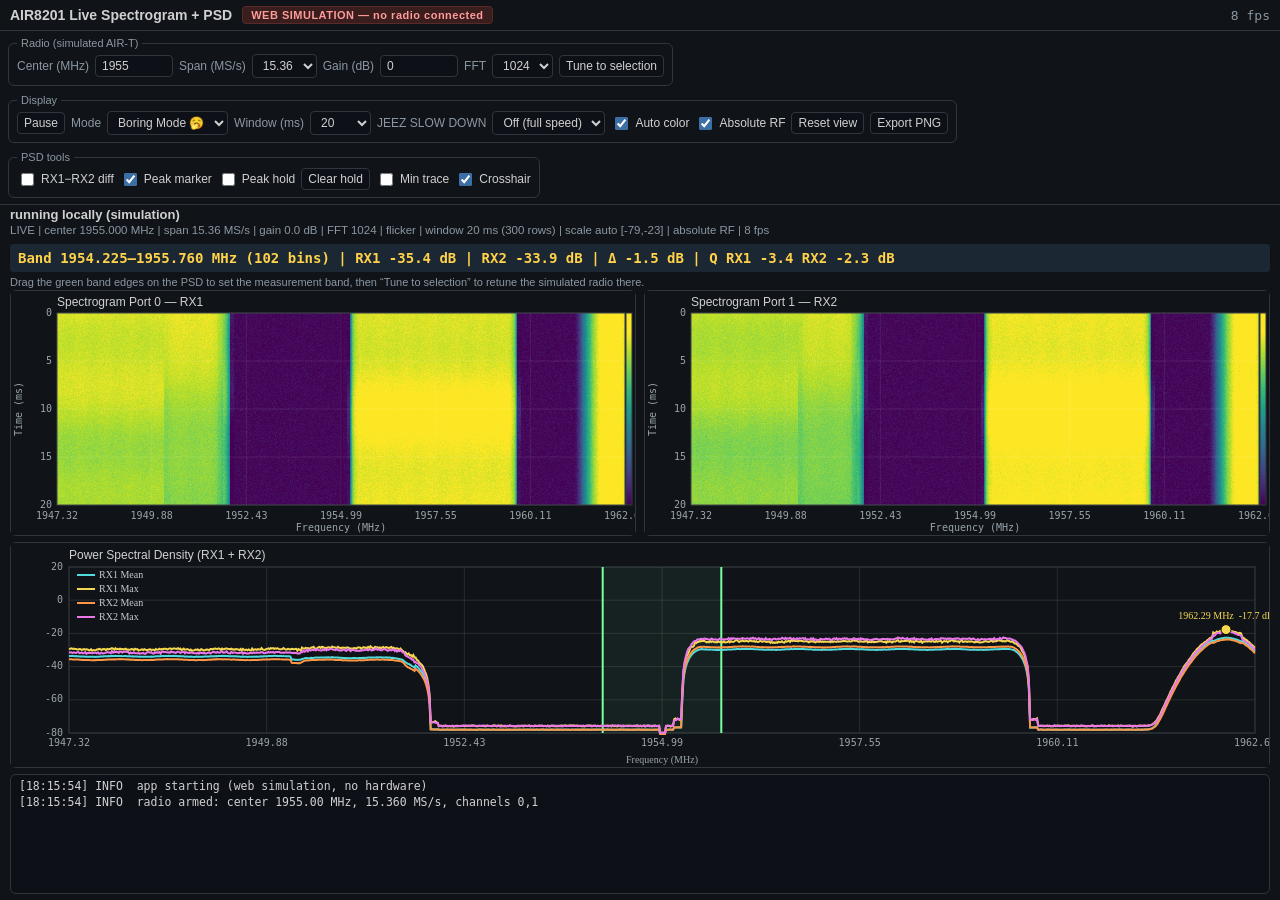
<file: live/web_sim/index.html>
<!DOCTYPE html>
<html lang="en">
<head>
<meta charset="utf-8">
<meta name="viewport" content="width=device-width, initial-scale=1">
<title>AIR8201 Live Spectrogram + PSD (web simulation)</title>
<style>
  :root{
    --bg:#101418; --panel:#161b22; --panel2:#1b2733; --border:#30363d;
    --fg:#d0d0d0; --muted:#8b97a3; --accent:#ffd24a;
  }
  *{box-sizing:border-box}
  html,body{margin:0;height:100%}
  body{
    background:var(--bg); color:var(--fg);
    font-family:-apple-system,BlinkMacSystemFont,"Segoe UI",Roboto,Helvetica,Arial,sans-serif;
    font-size:13px; display:flex; flex-direction:column; overflow:hidden;
  }
  .mono{font-family:Menlo,Consolas,monospace}
  header{
    padding:6px 10px; border-bottom:1px solid var(--border);
    display:flex; align-items:center; gap:10px; flex-wrap:wrap;
  }
  header h1{font-size:14px; margin:0; font-weight:600}
  .simbadge{
    background:#3a1d1d; color:#ff9b9b; border:1px solid #5a2a2a;
    padding:2px 8px; border-radius:4px; font-size:11px; font-weight:700; letter-spacing:.5px;
  }
  .controls{padding:6px 8px; display:flex; gap:8px; flex-wrap:wrap; border-bottom:1px solid var(--border)}
  fieldset{
    border:1px solid var(--border); border-radius:6px; margin:0; padding:5px 8px 7px;
    display:flex; align-items:center; gap:6px; flex-wrap:wrap;
  }
  legend{font-size:11px; color:var(--muted); padding:0 4px}
  label.lbl{color:var(--muted); font-size:12px}
  input,select,button{
    background:#0d1117; color:var(--fg); border:1px solid var(--border);
    border-radius:4px; padding:3px 6px; font-size:12px;
  }
  input[type=number]{width:78px}
  button{cursor:pointer}
  button:hover{border-color:#4b5563}
  button.toggled{background:#23425e; border-color:#3b6ea5; color:#dbeafe}
  input[type=checkbox]{accent-color:#3b6ea5}
  .row-chk{display:flex; align-items:center; gap:4px; font-size:12px}
  #status{font-weight:700; padding:2px 10px}
  #meta{padding:0 10px 4px; color:var(--muted); font-size:11.5px}
  #band{
    margin:4px 10px; padding:6px 8px; border-radius:4px;
    background:var(--panel2); color:var(--accent); font-weight:700; font-size:14px;
    font-family:Menlo,Consolas,monospace;
  }
  main{flex:1; display:flex; flex-direction:column; min-height:0; padding:0 10px 6px; gap:6px}
  .specrow{display:flex; gap:8px; min-height:0; flex:1.1}
  .pane{flex:1; min-width:0; background:var(--panel); border:1px solid var(--border); border-radius:6px}
  .pane canvas{display:block; width:100%; height:100%}
  #psdWrap{flex:1; background:var(--panel); border:1px solid var(--border); border-radius:6px; min-height:0}
  #psd{display:block; width:100%; height:100%}
  #log{
    height:120px; overflow:auto; background:#0d1117; color:#d0d0d0;
    border:1px solid var(--border); border-radius:6px; padding:4px 8px;
    font-family:Menlo,Consolas,monospace; font-size:11.5px; white-space:pre; line-height:1.35;
  }
  .log-WARN{color:#ffd24a} .log-ERROR{color:#ff7b7b} .log-DEBUG{color:#6b7682}
  .hint{color:var(--muted); font-size:11px; padding:0 10px 2px}
</style>
</head>
<body>
<header>
  <h1>AIR8201 Live Spectrogram + PSD</h1>
  <span class="simbadge">WEB SIMULATION — no radio connected</span>
  <span id="fpsTag" class="mono" style="margin-left:auto;color:var(--muted)"></span>
</header>

<div class="controls">
  <fieldset>
    <legend>Radio (simulated AIR-T)</legend>
    <label class="lbl">Center (MHz)</label>
    <input id="center" type="number" min="300" max="6000" step="5" value="1955" >
    <label class="lbl">Span (MS/s)</label>
    <select id="rate">
      <option>3.84</option><option>7.68</option>
      <option selected>15.36</option><option>30.72</option>
    </select>
    <label class="lbl">Gain (dB)</label>
    <input id="gain" type="number" min="-30" max="0" step="0.5" value="0">
    <label class="lbl">FFT</label>
    <select id="nfft">
      <option>256</option><option>512</option>
      <option selected>1024</option><option>2048</option><option>4096</option>
    </select>
    <button id="tune">Tune to selection</button>
  </fieldset>

  <fieldset>
    <legend>Display</legend>
    <button id="pause">Pause</button>
    <label class="lbl">Mode</label>
    <select id="mode">
      <option value="flicker">Boring Mode 🥱</option>
      <option value="waterfall">Cool Mode 😎</option>
    </select>
    <label class="lbl">Window (ms)</label>
    <select id="window">
      <option>10</option><option selected>20</option><option>50</option>
      <option>100</option><option>200</option><option>500</option><option>1000</option>
    </select>
    <label class="lbl">JEEZ SLOW DOWN</label>
    <select id="speed">
      <option value="0">Off (full speed)</option>
      <option value="15">15 fps</option><option value="8">8 fps</option>
      <option value="4">4 fps</option><option value="2">2 fps</option><option value="1">1 fps</option>
    </select>
    <span class="row-chk"><input id="auto" type="checkbox" checked><label for="auto">Auto color</label></span>
    <span class="row-chk"><input id="abs" type="checkbox" checked><label for="abs">Absolute RF</label></span>
    <button id="reset">Reset view</button>
    <button id="png">Export PNG</button>
  </fieldset>

  <fieldset>
    <legend>PSD tools</legend>
    <span class="row-chk"><input id="diff" type="checkbox"><label for="diff">RX1−RX2 diff</label></span>
    <span class="row-chk"><input id="peak" type="checkbox" checked><label for="peak">Peak marker</label></span>
    <span class="row-chk"><input id="hold" type="checkbox"><label for="hold">Peak hold</label></span>
    <button id="clearhold">Clear hold</button>
    <span class="row-chk"><input id="min" type="checkbox"><label for="min">Min trace</label></span>
    <span class="row-chk"><input id="cross" type="checkbox" checked><label for="cross">Crosshair</label></span>
  </fieldset>
</div>

<div id="status">starting ...</div>
<div id="meta"></div>
<div id="band">Band monitor: --</div>
<div class="hint">Drag the green band edges on the PSD to set the measurement band, then “Tune to selection” to retune the simulated radio there.</div>

<main>
  <div class="specrow">
    <div class="pane"><canvas id="spec0"></canvas></div>
    <div class="pane"><canvas id="spec1"></canvas></div>
  </div>
  <div id="psdWrap"><canvas id="psd"></canvas></div>
  <div id="log"></div>
</main>

<script>
"use strict";
/* ============================================================================
 * AIR8201 standalone viewer — WEB SIMULATION
 * Mirrors live/striqt_standalone.py (PyQt5 + pyqtgraph) with synthetic IQ.
 * The radio backend is replaced by a synthetic scene of cellular-band emitters;
 * everything downstream (spectrogram, PSD, band monitor, controls) behaves like
 * the real viewer.
 * ==========================================================================*/

// ---- constants mirrored from the Python module --------------------------
const CHANNELS = [0, 1];
const MAX_LIVE_ROWS = 300;      // live GUI stability cap
const MAX_ROWS = 20000;
const SCROLL_ROWS = 12;         // rows/frame in waterfall (Cool) mode
const PSD_YRANGE = [-80, 20];   // fixed PSD power axis (dB)
const RADIO_FPS = 30;           // synthetic source frame rate
const NOISE_FLOOR_DB = -78;

// ---- viridis colormap LUT (256 entries) ---------------------------------
const VIRIDIS_ANCHORS = [
  [68,1,84],[72,40,120],[62,74,137],[49,104,142],[38,130,142],
  [31,158,137],[53,183,121],[110,206,88],[181,222,43],[253,231,37],[253,231,37]
];
const LUT = (() => {
  const lut = new Uint8ClampedArray(256*3);
  for(let i=0;i<256;i++){
    const t=i/255*(VIRIDIS_ANCHORS.length-1);
    const a=Math.floor(t), f=t-a, c0=VIRIDIS_ANCHORS[a], c1=VIRIDIS_ANCHORS[Math.min(a+1,VIRIDIS_ANCHORS.length-1)];
    lut[i*3]  =c0[0]+(c1[0]-c0[0])*f;
    lut[i*3+1]=c0[1]+(c1[1]-c0[1])*f;
    lut[i*3+2]=c0[2]+(c1[2]-c0[2])*f;
  }
  return lut;
})();

// ---- synthetic RF scene (absolute frequency, MHz) -----------------------
// Each emitter contributes power over a frequency span; the visible window is
// whatever falls inside [center - fs/2, center + fs/2]. RX2 gets a small
// per-emitter offset so the two channels (and the directivity Δ) differ.
const EMITTERS = [
  {f:1947.5, bw:9.0, p:-34, type:'lte',    d2:-2.0},
  {f:1957.5, bw:4.5, p:-31, type:'lte',    d2: 1.5},
  {f:1962.3, bw:0.18,p:-22, type:'tone',   d2:-1.0},
  {f:1951.0, bw:1.4, p:-40, type:'lte',    d2: 0.5},
  {f:1966.0, bw:3.0, p:-37, type:'bursty', d2:-3.0},
  {f:1939.0, bw:5.0, p:-39, type:'lte',    d2: 2.0},
  {f:1971.0, bw:1.0, p:-44, type:'bursty', d2: 0.0},
  {f:1925.0, bw:8.0, p:-42, type:'lte',    d2:-1.5},
  {f:1980.0, bw:10.0,p:-40, type:'lte',    d2: 1.0},
  {f:1909.0, bw:0.2, p:-46, type:'tone',   d2: 0.0},
  {f:1995.0, bw:5.0, p:-43, type:'lte',    d2:-2.0},
];
// per-emitter animation phase/state
EMITTERS.forEach((e,i)=>{ e.ph=i*1.7; e.rate=0.4+0.25*Math.sin(i); e.on=true; e.next=0; });

// ---- state (mirrors RadioConfig + viewer flags) -------------------------
const S = {
  center: 1955e6, fs: 15.36e6, gain: 0.0, nfft: 1024, rows: 300,
  windowMs: 20, mode: 'flicker', paused: false, autoColor: true, absolute: true,
  minInterval: 0, // seconds between renders (0 = full)
  diff:false, peakMarker:true, peakHold:false, showMin:false, crosshair:true,
  levels:[-90,-10], fps:0, frames:0, tFps:performance.now(),
  lastRender:0, hold:[null,null],
  regionLo:null, regionHi:null,        // measurement band (display MHz units)
  cursor:null,                          // {x,y} in PSD data coords
};

// rolling buffers: buffers[ch] = array of Float32Array(nfft), index 0 = newest
let buffers = [null, null];
let freqsMHz = null;                    // x axis (display units) length nfft
let baseLin = [null, null];             // static linear power profile per channel
let emitBins = [];                      // [{e, lo, hi}] emitter bin ranges in window
let geomKey = '';

// ---- helpers ------------------------------------------------------------
function rowsForWindow(fs, nfft){
  let rows = Math.round(S.windowMs/1000 * fs / nfft);
  rows = Math.max(1, Math.min(rows, MAX_ROWS));
  const capped = Math.min(rows, MAX_LIVE_ROWS);
  if(capped !== rows) logEvent(`rows capped from ${rows} to ${capped} for live stability`, "WARN");
  return capped;
}
function fmtCfg(key,v){
  if(key==='center'||key==='sample_rate') return (v/1e6).toFixed(3)+"e6";
  if(key==='gain') return (+v).toFixed(1);
  return String(Math.round(v));
}
let _rng = 0x9e3779b9;
function rand(){ // xorshift, fast
  _rng ^= _rng<<13; _rng ^= _rng>>>17; _rng ^= _rng<<5;
  return ((_rng>>>0)/4294967296);
}
function randn(){ return (rand()+rand()+rand()-1.5)*1.8; } // approx gaussian-ish

// ---- DOM ----------------------------------------------------------------
const $ = id => document.getElementById(id);
const logEl=$("log"), statusEl=$("status"), metaEl=$("meta"), bandEl=$("band"), fpsTag=$("fpsTag");
function logEvent(msg, level="INFO"){
  const ts=new Date().toTimeString().slice(0,8);
  const line=document.createElement("div");
  line.className="log-"+level;
  line.textContent=`[${ts}] ${level.padEnd(5)} ${msg}`;
  logEl.appendChild(line);
  while(logEl.childNodes.length>400) logEl.removeChild(logEl.firstChild);
  logEl.scrollTop=logEl.scrollHeight;
  if(level==="WARN"||level==="ERROR") statusEl.textContent=msg;
}
function setStatus(s){ statusEl.textContent=s; }

// =========================================================================
//  geometry + synthetic signal model
// =========================================================================
function freqAxisMHz(){
  const n=S.nfft, out=new Float64Array(n);
  for(let i=0;i<n;i++){
    const base=(i-n/2)*(S.fs/n);                 // fftshift(fftfreq) baseband Hz
    out[i]=(S.absolute ? S.center+base : base)/1e6;
  }
  return out;
}
function emitterLinAt(e, fMHz, ch){
  // linear power contribution of one emitter at frequency fMHz (display abs MHz)
  const absMHz = S.absolute ? fMHz : (S.center/1e6 + fMHz);
  const half=e.bw/2, d=absMHz-e.f, pw=e.p + (ch===1 ? e.d2 : 0) + S.gain*1.0;
  if(e.type==='tone'){
    const sig=Math.max(e.bw,0.02);
    const g=Math.exp(-(d*d)/(2*sig*sig));
    return Math.pow(10, pw/10)*g;
  }
  // lte / bursty: flat top with raised-cosine edges + slight RB ripple
  if(absMHz < e.f-half || absMHz > e.f+half) return 0;
  let shape=1, edge=half*0.12;
  if(half-Math.abs(d) < edge) shape=0.5*(1-Math.cos(Math.PI*(half-Math.abs(d))/edge));
  const ripple=1+0.06*Math.sin(absMHz*9.3);     // resource-block texture
  return Math.pow(10, pw/10)*shape*ripple;
}
function rebuildGeometry(){
  const key=`${S.center}|${S.fs}|${S.nfft}|${S.absolute}`;
  if(key===geomKey && freqsMHz) return;
  geomKey=key;
  freqsMHz=freqAxisMHz();
  const n=S.nfft, floorLin=Math.pow(10,(NOISE_FLOOR_DB+S.gain*0.5)/10);
  for(const ch of CHANNELS){
    const lin=new Float64Array(n);
    for(let i=0;i<n;i++){
      let v=floorLin;
      for(const e of EMITTERS) v+=emitterLinAt(e, freqsMHz[i], ch);
      lin[i]=v;
    }
    baseLin[ch]=lin;
  }
  // emitter bin ranges (for cheap per-frame animation)
  emitBins=[];
  for(const e of EMITTERS){
    let lo=-1, hi=-1;
    for(let i=0;i<n;i++){
      const abs=S.absolute?freqsMHz[i]:(S.center/1e6+freqsMHz[i]);
      if(abs>=e.f-e.bw/2-0.1 && abs<=e.f+e.bw/2+0.1){ if(lo<0)lo=i; hi=i; }
    }
    if(lo>=0) emitBins.push({e,lo,hi});
  }
  // ensure measurement band sits inside the window
  const f0=freqsMHz[0], f1=freqsMHz[n-1];
  if(S.regionLo===null || S.regionHi<=f0 || S.regionLo>=f1){
    S.regionLo=f0+0.45*(f1-f0); S.regionHi=f0+0.55*(f1-f0);
  }
}
function makeRow(ch, t, deltaDb){
  // one FFT row in dB: base profile + emitter animation + per-bin noise + DC null
  const n=S.nfft, base=baseLin[ch], row=new Float32Array(n);
  let rmin=Infinity;
  for(let i=0;i<n;i++){
    const db=10*Math.log10(base[i]) + deltaDb[i] + randn();
    row[i]=db; if(db<rmin) rmin=db;
  }
  // DC/LO leakage null: replace 5 center bins with the row minimum (as in py)
  const c=n>>1;
  for(let k=c-2;k<=c+2;k++) if(k>=0&&k<n) row[k]=rmin;
  return row;
}
function frameDeltas(t){
  // per-bin dB delta from emitter animation (fading + bursts)
  const n=S.nfft, delta=new Float32Array(n);
  for(const {e,lo,hi} of emitBins){
    let dl;
    if(e.type==='bursty'){
      if(t>e.next){ e.on=!e.on; e.next=t+(e.on?0.25+rand()*0.5:0.15+rand()*0.4); }
      dl=e.on ? (-1+2*Math.sin(t*4+e.ph)) : -28;
    } else {
      dl=3.0*Math.sin(t*e.rate+e.ph) + 1.5*Math.sin(t*1.9+e.ph*0.7);
    }
    for(let i=lo;i<=hi;i++) delta[i]+=dl;
  }
  return delta;
}

// =========================================================================
//  frame generation (the synthetic "LocalReceiver")
// =========================================================================
function ensureBuffers(depth){
  if(buffers[0] && buffers[0].length===depth && buffers[0][0].length===S.nfft) return;
  for(const ch of CHANNELS){
    buffers[ch]=Array.from({length:depth},()=>new Float32Array(S.nfft).fill(-150));
  }
  S.hold=[null,null];
}
function generateFrame(t){
  rebuildGeometry();
  const depth = S.mode==='flicker'
    ? Math.min(rowsForWindow(S.fs,S.nfft), MAX_ROWS)
    : rowsForWindow(S.fs,S.nfft);
  ensureBuffers(depth);

  if(S.mode==='flicker'){
    for(const ch of CHANNELS){
      const buf=buffers[ch];
      for(let r=0;r<depth;r++){
        // each row is a slightly earlier moment; newest at index 0 (top)
        const delta=frameDeltas(t - r/RADIO_FPS*0.6);
        buf[r]=makeRow(ch, t, delta);
      }
    }
  } else {
    const m=Math.min(SCROLL_ROWS, depth);
    for(const ch of CHANNELS){
      const buf=buffers[ch];
      for(let k=m-1;k>=0;k--){
        const delta=frameDeltas(t - k/RADIO_FPS);
        buf.unshift(makeRow(ch, t, delta));
      }
      buf.length=depth;          // drop oldest rows off the bottom
    }
  }
}

// =========================================================================
//  rendering: spectrograms
// =========================================================================
const panes=[{cv:$("spec0"),title:"Spectrogram Port 0 — RX1"},
             {cv:$("spec1"),title:"Spectrogram Port 1 — RX2"}];
panes.forEach(p=>{ p.ctx=p.cv.getContext("2d"); p.off=document.createElement("canvas"); p.offctx=p.off.getContext("2d"); });
const psdCv=$("psd"), psdCtx=psdCv.getContext("2d");

function sizeCanvas(cv){
  const r=cv.getBoundingClientRect(), dpr=Math.min(window.devicePixelRatio||1,2);
  const w=Math.max(50,Math.round(r.width*dpr)), h=Math.max(50,Math.round(r.height*dpr));
  if(cv.width!==w||cv.height!==h){ cv.width=w; cv.height=h; }
  return dpr;
}
function computeLevels(){
  if(!S.autoColor || !buffers[0]) return;
  // sub-sample like the py viewer (rows step 3, cols step 4) and take pct 5/99
  const samp=[];
  for(const ch of CHANNELS){
    const buf=buffers[ch];
    for(let r=0;r<buf.length;r+=3){ const row=buf[r]; for(let i=0;i<row.length;i+=4) samp.push(row[i]); }
  }
  samp.sort((a,b)=>a-b);
  const q=p=>samp[Math.min(samp.length-1,Math.max(0,Math.floor(p*samp.length)))];
  let vmin=q(0.05), vmax=q(0.99);
  if(vmax-vmin<5) vmax=vmin+5;
  S.levels=[vmin,vmax];
}
function renderSpectrogram(p, ch){
  const ctx=p.ctx, dpr=sizeCanvas(p.cv), W=p.cv.width, H=p.cv.height;
  ctx.fillStyle="#101418"; ctx.fillRect(0,0,W,H);
  if(!buffers[ch]){ return; }
  const buf=buffers[ch], depth=buf.length, n=S.nfft;
  const L=46*dpr, R=10*dpr, T=22*dpr, B=30*dpr;
  const pw=W-L-R, ph=H-T-B;

  // offscreen image at native n x depth, then scaled into the plot rect
  if(p.off.width!==n||p.off.height!==depth){ p.off.width=n; p.off.height=depth; }
  const img=p.offctx.createImageData(n,depth);
  const data=img.data, [vmin,vmax]=S.levels, inv=1/Math.max(1e-9,vmax-vmin);
  let o=0;
  for(let r=0;r<depth;r++){
    const row=buf[r];
    for(let i=0;i<n;i++){
      let tcol=(row[i]-vmin)*inv; tcol=tcol<0?0:tcol>1?1:tcol;
      const li=(tcol*255)|0, li3=li*3;
      data[o++]=LUT[li3]; data[o++]=LUT[li3+1]; data[o++]=LUT[li3+2]; data[o++]=255;
    }
  }
  p.offctx.putImageData(img,0,0);
  ctx.imageSmoothingEnabled=false;
  ctx.drawImage(p.off, 0,0,n,depth, L,T,pw,ph);

  // frame + labels
  ctx.strokeStyle="#30363d"; ctx.lineWidth=1; ctx.strokeRect(L,T,pw,ph);
  ctx.fillStyle="#d0d0d0"; ctx.textBaseline="alphabetic";
  ctx.font=`${12*dpr}px -apple-system,sans-serif`;
  ctx.textAlign="left"; ctx.fillText(p.title, L, T-7*dpr);

  // frequency ticks
  ctx.font=`${10*dpr}px Menlo,monospace`; ctx.fillStyle="#9aa4ad"; ctx.textAlign="center";
  const f0=freqsMHz[0], f1=freqsMHz[n-1], dec=(f1-f0)<2?3:(f1-f0)<20?2:1;
  for(let k=0;k<=6;k++){
    const fx=f0+(f1-f0)*k/6, x=L+pw*k/6;
    ctx.strokeStyle="rgba(255,255,255,0.08)"; ctx.beginPath(); ctx.moveTo(x,T); ctx.lineTo(x,T+ph); ctx.stroke();
    ctx.fillText(fx.toFixed(dec), x, T+ph+14*dpr);
  }
  ctx.fillStyle="#9aa4ad"; ctx.fillText("Frequency (MHz)", L+pw/2, H-4*dpr);

  // time ticks (0 = now at top)
  const tMs=depth*n/S.fs*1e3;
  ctx.textAlign="right";
  for(let k=0;k<=4;k++){
    const y=T+ph*k/4, tv=tMs*k/4;
    ctx.strokeStyle="rgba(255,255,255,0.08)"; ctx.beginPath(); ctx.moveTo(L,y); ctx.lineTo(L+pw,y); ctx.stroke();
    ctx.fillText(tv.toFixed(tMs<10?2:0), L-5*dpr, y+3*dpr);
  }
  ctx.save(); ctx.translate(11*dpr,T+ph/2); ctx.rotate(-Math.PI/2);
  ctx.textAlign="center"; ctx.fillStyle="#9aa4ad"; ctx.fillText("Time (ms)",0,0); ctx.restore();

  // colorbar
  const cbX=L+pw+ (R<14*dpr?0:0); // keep inside; draw thin bar at right edge
  const bx=W-9*dpr, bw=6*dpr;
  for(let yy=0;yy<ph;yy++){
    const tcol=1-yy/ph, li=(tcol*255)|0, li3=li*3;
    ctx.fillStyle=`rgb(${LUT[li3]},${LUT[li3+1]},${LUT[li3+2]})`;
    ctx.fillRect(bx,T+yy,bw,1);
  }
  ctx.strokeStyle="#30363d"; ctx.strokeRect(bx,T,bw,ph);
}

// =========================================================================
//  rendering: PSD
// =========================================================================
function colMean(buf,i){ let s=0; for(let r=0;r<buf.length;r++) s+=buf[r][i]; return s/buf.length; }
function colMax(buf,i){ let m=-Infinity; for(let r=0;r<buf.length;r++) if(buf[r][i]>m)m=buf[r][i]; return m; }
function colMin(buf,i){ let m=Infinity; for(let r=0;r<buf.length;r++) if(buf[r][i]<m)m=buf[r][i]; return m; }

function reduceCols(buf, fn){ const n=S.nfft, out=new Float32Array(n); for(let i=0;i<n;i++) out[i]=fn(buf,i); return out; }

let psdGeom=null;
function renderPSD(){
  const dpr=sizeCanvas(psdCv), W=psdCv.width, H=psdCv.height;
  psdCtx.fillStyle="#101418"; psdCtx.fillRect(0,0,W,H);
  if(!buffers[0]||!freqsMHz) return;
  const L=58*dpr,R=14*dpr,T=24*dpr,B=34*dpr, pw=W-L-R, ph=H-T-B;
  const f0=freqsMHz[0], f1=freqsMHz[S.nfft-1];

  const m0=reduceCols(buffers[0],colMean), x0=reduceCols(buffers[0],colMax);
  const m1=reduceCols(buffers[1],colMean), x1=reduceCols(buffers[1],colMax);

  let yLo=PSD_YRANGE[0], yHi=PSD_YRANGE[1];
  if(S.diff){
    let lo=Infinity,hi=-Infinity;
    for(let i=0;i<S.nfft;i++){ const d=m0[i]-m1[i]; if(d<lo)lo=d; if(d>hi)hi=d; }
    const pad=(hi-lo)*0.15+1; yLo=lo-pad; yHi=hi+pad;
  }
  const fx=f=>L+pw*(f-f0)/(f1-f0||1);
  const fy=p=>T+ph*(1-(p-yLo)/(yHi-yLo||1));
  psdGeom={L,R,T,B,pw,ph,f0,f1,fx,fy,yLo,yHi,dpr,W,H};

  // grid
  psdCtx.strokeStyle="rgba(255,255,255,0.10)"; psdCtx.lineWidth=1;
  psdCtx.fillStyle="#9aa4ad"; psdCtx.font=`${10*dpr}px Menlo,monospace`;
  psdCtx.textAlign="right"; psdCtx.textBaseline="middle";
  for(let k=0;k<=5;k++){
    const pv=yLo+(yHi-yLo)*k/5, y=fy(pv);
    psdCtx.beginPath(); psdCtx.moveTo(L,y); psdCtx.lineTo(L+pw,y); psdCtx.stroke();
    psdCtx.fillText(pv.toFixed(0), L-6*dpr, y);
  }
  const dec=(f1-f0)<2?3:(f1-f0)<20?2:1;
  psdCtx.textAlign="center"; psdCtx.textBaseline="top";
  for(let k=0;k<=6;k++){
    const f=f0+(f1-f0)*k/6, x=fx(f);
    psdCtx.beginPath(); psdCtx.moveTo(x,T); psdCtx.lineTo(x,T+ph); psdCtx.stroke();
    psdCtx.fillText(f.toFixed(dec), x, T+ph+5*dpr);
  }
  psdCtx.strokeStyle="#30363d"; psdCtx.strokeRect(L,T,pw,ph);
  psdCtx.fillStyle="#d0d0d0"; psdCtx.textAlign="left"; psdCtx.textBaseline="alphabetic";
  psdCtx.font=`${12*dpr}px -apple-system,sans-serif`;
  psdCtx.fillText("Power Spectral Density (RX1 + RX2)", L, T-8*dpr);
  psdCtx.fillStyle="#9aa4ad"; psdCtx.font=`${10*dpr}px Menlo`;
  psdCtx.textAlign="center"; psdCtx.fillText("Frequency (MHz)", L+pw/2, H-4*dpr);

  function curve(arr, color, width, dash){
    psdCtx.save(); psdCtx.beginPath();
    psdCtx.strokeStyle=color; psdCtx.lineWidth=width*dpr;
    if(dash) psdCtx.setLineDash(dash.map(v=>v*dpr));
    psdCtx.beginPath();
    for(let i=0;i<S.nfft;i++){
      const x=fx(freqsMHz[i]), y=fy(arr[i]);
      i?psdCtx.lineTo(x,y):psdCtx.moveTo(x,y);
    }
    psdCtx.stroke(); psdCtx.restore();
  }

  // measurement band (green edges)
  if(S.regionLo!==null){
    const xa=fx(S.regionLo), xb=fx(S.regionHi);
    psdCtx.fillStyle="rgba(120,255,160,0.06)"; psdCtx.fillRect(xa,T,xb-xa,ph);
    psdCtx.strokeStyle="rgb(120,255,160)"; psdCtx.lineWidth=2*dpr;
    psdCtx.beginPath(); psdCtx.moveTo(xa,T); psdCtx.lineTo(xa,T+ph);
    psdCtx.moveTo(xb,T); psdCtx.lineTo(xb,T+ph); psdCtx.stroke();
  }

  if(S.diff){
    const d=new Float32Array(S.nfft); for(let i=0;i<S.nfft;i++) d[i]=m0[i]-m1[i];
    curve(d,"rgb(235,235,235)",2);
    legend(psdGeom,[["RX1-RX2 (dB)","rgb(235,235,235)"]]);
    drawCrosshair(); return;
  }

  if(S.showMin){
    curve(reduceCols(buffers[0],colMin),"rgba(80,220,220,0.55)",1,[2,3]);
    curve(reduceCols(buffers[1],colMin),"rgba(255,150,70,0.55)",1,[2,3]);
  }
  if(S.peakHold){
    S.hold[0]=S.hold[0]&&S.hold[0].length===x0.length?S.hold[0].map((v,i)=>Math.max(v,x0[i])):x0.slice();
    S.hold[1]=S.hold[1]&&S.hold[1].length===x1.length?S.hold[1].map((v,i)=>Math.max(v,x1[i])):x1.slice();
    curve(S.hold[0],"rgba(80,220,220,0.43)",1,[6,4]);
    curve(S.hold[1],"rgba(255,150,70,0.43)",1,[6,4]);
  }
  curve(m0,"rgb(80,220,220)",2);   // RX1 mean cyan
  curve(x0,"rgb(245,215,80)",2);   // RX1 max yellow
  curve(m1,"rgb(255,150,70)",2);   // RX2 mean orange
  curve(x1,"rgb(235,120,235)",2);  // RX2 max magenta

  // peak marker on RX1 max
  if(S.peakMarker){
    let pi=0; for(let i=1;i<S.nfft;i++) if(x0[i]>x0[pi]) pi=i;
    const px=fx(freqsMHz[pi]), py=fy(x0[pi]);
    psdCtx.fillStyle="rgb(245,215,80)"; psdCtx.strokeStyle="#000"; psdCtx.lineWidth=1*dpr;
    psdCtx.beginPath(); psdCtx.arc(px,py,5*dpr,0,7); psdCtx.fill(); psdCtx.stroke();
    psdCtx.fillStyle="rgb(245,215,80)"; psdCtx.textAlign="center"; psdCtx.textBaseline="bottom";
    psdCtx.font=`${10*dpr}px Menlo`;
    psdCtx.fillText(`${freqsMHz[pi].toFixed(dec)} MHz  ${x0[pi].toFixed(1)} dB`, px, py-8*dpr);
  }

  legend(psdGeom,[
    ["RX1 Mean","rgb(80,220,220)"],["RX1 Max","rgb(245,215,80)"],
    ["RX2 Mean","rgb(255,150,70)"],["RX2 Max","rgb(235,120,235)"]]);
  drawCrosshair();
}
function legend(g,items){
  const {L,T,dpr}=g; let y=T+8*dpr;
  psdCtx.font=`${10*dpr}px Menlo`; psdCtx.textAlign="left"; psdCtx.textBaseline="middle";
  for(const [name,col] of items){
    psdCtx.strokeStyle=col; psdCtx.lineWidth=2*dpr;
    psdCtx.beginPath(); psdCtx.moveTo(L+8*dpr,y); psdCtx.lineTo(L+26*dpr,y); psdCtx.stroke();
    psdCtx.fillStyle="#c7ccd1"; psdCtx.fillText(name, L+30*dpr, y);
    y+=14*dpr;
  }
}
function drawCrosshair(){
  if(!S.crosshair||!S.cursor||!psdGeom) return;
  const {L,T,pw,ph,fx,fy,dpr}=psdGeom, x=fx(S.cursor.x), y=fy(S.cursor.y);
  if(x<L||x>L+pw||y<T||y>T+ph) return;
  psdCtx.save(); psdCtx.setLineDash([4*dpr,4*dpr]); psdCtx.strokeStyle="rgba(150,150,150,0.9)"; psdCtx.lineWidth=1*dpr;
  psdCtx.beginPath(); psdCtx.moveTo(x,T); psdCtx.lineTo(x,T+ph); psdCtx.moveTo(L,y); psdCtx.lineTo(L+pw,y); psdCtx.stroke();
  psdCtx.setLineDash([]); psdCtx.fillStyle="#d2d2d2"; psdCtx.textAlign="left"; psdCtx.textBaseline="bottom";
  psdCtx.font=`${10*dpr}px Menlo`;
  psdCtx.fillText(`${S.cursor.x.toFixed(3)} MHz, ${S.cursor.y.toFixed(1)} dB`, x+5*dpr, y-3*dpr);
  psdCtx.restore();
}

// =========================================================================
//  band monitor (replicates _update_band)
// =========================================================================
function updateBand(){
  if(!freqsMHz||!buffers[0]){ bandEl.textContent="Band monitor: --"; return; }
  const lo=Math.min(S.regionLo,S.regionHi), hi=Math.max(S.regionLo,S.regionHi);
  let nb=0; const mask=[];
  for(let i=0;i<S.nfft;i++){ const m=freqsMHz[i]>=lo&&freqsMHz[i]<=hi; mask.push(m); if(m)nb++; }
  if(nb===0){ bandEl.textContent=`Band ${lo.toFixed(3)}–${hi.toFixed(3)} MHz: no bins in range`; return; }
  const band={}, qual={};
  for(const ch of CHANNELS){
    const buf=buffers[ch]; let sumAll=0, sumBand=0, cAll=0;
    const lin=new Float64Array(S.nfft);
    for(let i=0;i<S.nfft;i++){
      let s=0; for(let r=0;r<buf.length;r++) s+=Math.pow(10,buf[r][i]/10);
      lin[i]=s/buf.length; sumAll+=lin[i]; cAll++;
      if(mask[i]) sumBand+=lin[i];
    }
    band[ch]=10*Math.log10(sumBand/nb);
    qual[ch]=band[ch]-10*Math.log10(sumAll/cAll);
  }
  const seg=[`Band ${lo.toFixed(3)}–${hi.toFixed(3)} MHz (${nb} bins)`,
    `RX1 ${band[0].toFixed(1)} dB`, `RX2 ${band[1].toFixed(1)} dB`,
    `Δ ${(band[0]-band[1]>=0?"+":"")}${(band[0]-band[1]).toFixed(1)} dB`,
    `Q RX1 ${(qual[0]>=0?"+":"")}${qual[0].toFixed(1)} RX2 ${(qual[1]>=0?"+":"")}${qual[1].toFixed(1)} dB`];
  bandEl.textContent=seg.join("   |   ");
}

// =========================================================================
//  meta line
// =========================================================================
function updateMeta(live){
  const depth=buffers[0]?buffers[0].length:0;
  const winMs=depth?depth*S.nfft/S.fs*1e3:0;
  metaEl.textContent=
    `${live?"LIVE":"PAUSED"} | center ${(S.center/1e6).toFixed(3)} MHz | `+
    `span ${(S.fs/1e6).toFixed(2)} MS/s | gain ${S.gain.toFixed(1)} dB | `+
    `FFT ${S.nfft} | ${S.mode} | window ${winMs.toFixed(0)} ms (${depth} rows) | `+
    `scale ${S.autoColor?"auto":"manual"} [${S.levels[0].toFixed(0)},${S.levels[1].toFixed(0)}] | `+
    `${S.absolute?"absolute RF":"baseband"} | ${S.fps.toFixed(0)} fps`;
  fpsTag.textContent=`${S.fps.toFixed(0)} fps`;
}

// =========================================================================
//  main loop
// =========================================================================
let t0=performance.now();
function tick(){
  const now=performance.now();
  if(!S.paused){
    if(!(S.minInterval>0 && (now-S.lastRender)/1000<S.minInterval)){
      S.lastRender=now;
      const t=(now-t0)/1000;
      generateFrame(t);
      computeLevels();
      renderSpectrogram(panes[0],0);
      renderSpectrogram(panes[1],1);
      renderPSD();
      updateBand();
      // fps (rendered frames)
      S.frames++;
      if(now-S.tFps>=1000){ S.fps=S.frames*1000/(now-S.tFps); S.frames=0; S.tFps=now; }
      updateMeta(true);
    }
  } else {
    updateMeta(false);
  }
}
setInterval(tick, 1000/RADIO_FPS);

// =========================================================================
//  controls
// =========================================================================
function applyChange(label,key,oldv,newv){
  logEvent(`config changed (${label}): ${key} ${fmtCfg(key,oldv)} -> ${fmtCfg(key,newv)}`,"INFO");
}
$("center").addEventListener("change",e=>{
  const v=Math.max(300,Math.min(6000,+e.target.value))*1e6;
  if(v!==S.center){ applyChange("radio","center",S.center,v); S.center=v; geomKey=""; }
});
$("rate").addEventListener("change",e=>{
  const v=parseFloat(e.target.value)*1e6;
  if(v!==S.fs){ applyChange("radio","sample_rate",S.fs,v); S.fs=v;
    S.rows=rowsForWindow(S.fs,S.nfft); geomKey=""; buffers=[null,null]; }
});
$("gain").addEventListener("change",e=>{
  const v=Math.max(-30,Math.min(0,+e.target.value));
  if(v!==S.gain){ applyChange("radio","gain",S.gain,v); S.gain=v; geomKey=""; }
});
$("nfft").addEventListener("change",e=>{
  const v=parseInt(e.target.value,10);
  if(v!==S.nfft){ applyChange("analysis/display","nfft",S.nfft,v); S.nfft=v;
    S.rows=rowsForWindow(S.fs,S.nfft); geomKey=""; buffers=[null,null]; }
});
$("window").addEventListener("change",e=>{
  const ms=Math.max(5,Math.min(60000,parseInt(e.target.value,10)));
  S.windowMs=ms; buffers=[null,null];
  logEvent(`window set to ${ms} ms`,"INFO");
});
$("mode").addEventListener("change",e=>{ S.mode=e.target.value; buffers=[null,null];
  logEvent(`mode -> ${S.mode==='flicker'?'Boring (flicker)':'Cool (waterfall)'}`,"INFO"); });
$("speed").addEventListener("change",e=>{
  const fps=parseFloat(e.target.value); S.minInterval=fps<=0?0:1/fps;
  logEvent(`display rate cap -> ${fps<=0?'full speed':fps+' fps'}`,"INFO");
});
$("auto").addEventListener("change",e=>{ S.autoColor=e.target.checked; });
$("abs").addEventListener("change",e=>{ S.absolute=e.target.checked; geomKey=""; S.regionLo=null;
  logEvent(`x-axis -> ${S.absolute?'absolute RF':'baseband'}`,"INFO"); });
$("pause").addEventListener("click",e=>{
  S.paused=!S.paused; e.target.textContent=S.paused?"Resume":"Pause";
  e.target.classList.toggle("toggled",S.paused);
});
$("reset").addEventListener("click",()=>{ logEvent("view reset","INFO"); });
$("diff").addEventListener("change",e=>S.diff=e.target.checked);
$("peak").addEventListener("change",e=>S.peakMarker=e.target.checked);
$("hold").addEventListener("change",e=>{ S.peakHold=e.target.checked; if(!S.peakHold)S.hold=[null,null]; });
$("clearhold").addEventListener("click",()=>{ S.hold=[null,null]; logEvent("peak hold cleared","INFO"); });
$("min").addEventListener("change",e=>S.showMin=e.target.checked);
$("cross").addEventListener("change",e=>S.crosshair=e.target.checked);
$("tune").addEventListener("click",()=>{
  if(S.regionLo===null) return;
  const sel=0.5*(S.regionLo+S.regionHi);
  let nc = S.absolute ? sel*1e6 : S.center + sel*1e6;
  nc=Math.max(300e6,Math.min(6e9,nc));
  applyChange("radio","center",S.center,nc);
  S.center=nc; $("center").value=(nc/1e6).toFixed(3); geomKey=""; S.regionLo=null;
});
$("png").addEventListener("click",()=>{
  // stitch the three plots into one PNG
  const w=Math.max(psdCv.width, panes[0].cv.width+panes[1].cv.width);
  const h=panes[0].cv.height+psdCv.height+8;
  const out=document.createElement("canvas"); out.width=w; out.height=h;
  const c=out.getContext("2d"); c.fillStyle="#101418"; c.fillRect(0,0,w,h);
  c.drawImage(panes[0].cv,0,0); c.drawImage(panes[1].cv,panes[0].cv.width,0);
  c.drawImage(psdCv,0,panes[0].cv.height+8);
  const a=document.createElement("a");
  a.download="air_live_sim.png"; a.href=out.toDataURL("image/png"); a.click();
  logEvent("PNG exported (simulated view)","INFO");
});

// ---- PSD pointer: crosshair + draggable measurement band -----------------
let drag=null;
function psdCoords(ev){
  const r=psdCv.getBoundingClientRect(), g=psdGeom; if(!g) return null;
  const px=(ev.clientX-r.left)*(psdCv.width/r.width);
  const py=(ev.clientY-r.top)*(psdCv.height/r.height);
  const f=g.f0+(g.f1-g.f0)*(px-g.L)/g.pw;
  const p=g.yLo+(g.yHi-g.yLo)*(1-(py-g.T)/g.ph);
  return {f,p,px,py};
}
psdCv.addEventListener("mousemove",ev=>{
  const c=psdCoords(ev); if(!c) return;
  S.cursor={x:c.f,y:c.p};
  if(drag){
    if(drag==='lo') S.regionLo=c.f;
    else if(drag==='hi') S.regionHi=c.f;
    else { const w=S.regionHi-S.regionLo; S.regionLo=c.f-drag.off; S.regionHi=S.regionLo+w; }
    updateBand();
  } else {
    const g=psdGeom, xa=g.fx(S.regionLo), xb=g.fx(S.regionHi);
    psdCv.style.cursor=(Math.abs(c.px-xa)<6*g.dpr||Math.abs(c.px-xb)<6*g.dpr)?"ew-resize":
                       (c.px>xa&&c.px<xb?"grab":"crosshair");
  }
});
psdCv.addEventListener("mousedown",ev=>{
  const c=psdCoords(ev); if(!c||S.regionLo===null) return;
  const g=psdGeom, xa=g.fx(S.regionLo), xb=g.fx(S.regionHi);
  if(Math.abs(c.px-xa)<6*g.dpr) drag='lo';
  else if(Math.abs(c.px-xb)<6*g.dpr) drag='hi';
  else if(c.px>xa&&c.px<xb) drag={off:c.f-Math.min(S.regionLo,S.regionHi)};
});
window.addEventListener("mouseup",()=>{ if(drag){ // normalize
  if(S.regionLo>S.regionHi){const t=S.regionLo;S.regionLo=S.regionHi;S.regionHi=t;} } drag=null; });
psdCv.addEventListener("mouseleave",()=>{ S.cursor=null; });

window.addEventListener("resize",()=>{ /* canvases re-measure each frame */ });

// ---- boot ----------------------------------------------------------------
logEvent("app starting (web simulation, no hardware)","INFO");
logEvent("radio armed: center 1955.00 MHz, 15.360 MS/s, channels 0,1","INFO");
setStatus("running locally (simulation)");
</script>
</body>
</html>
</file>
